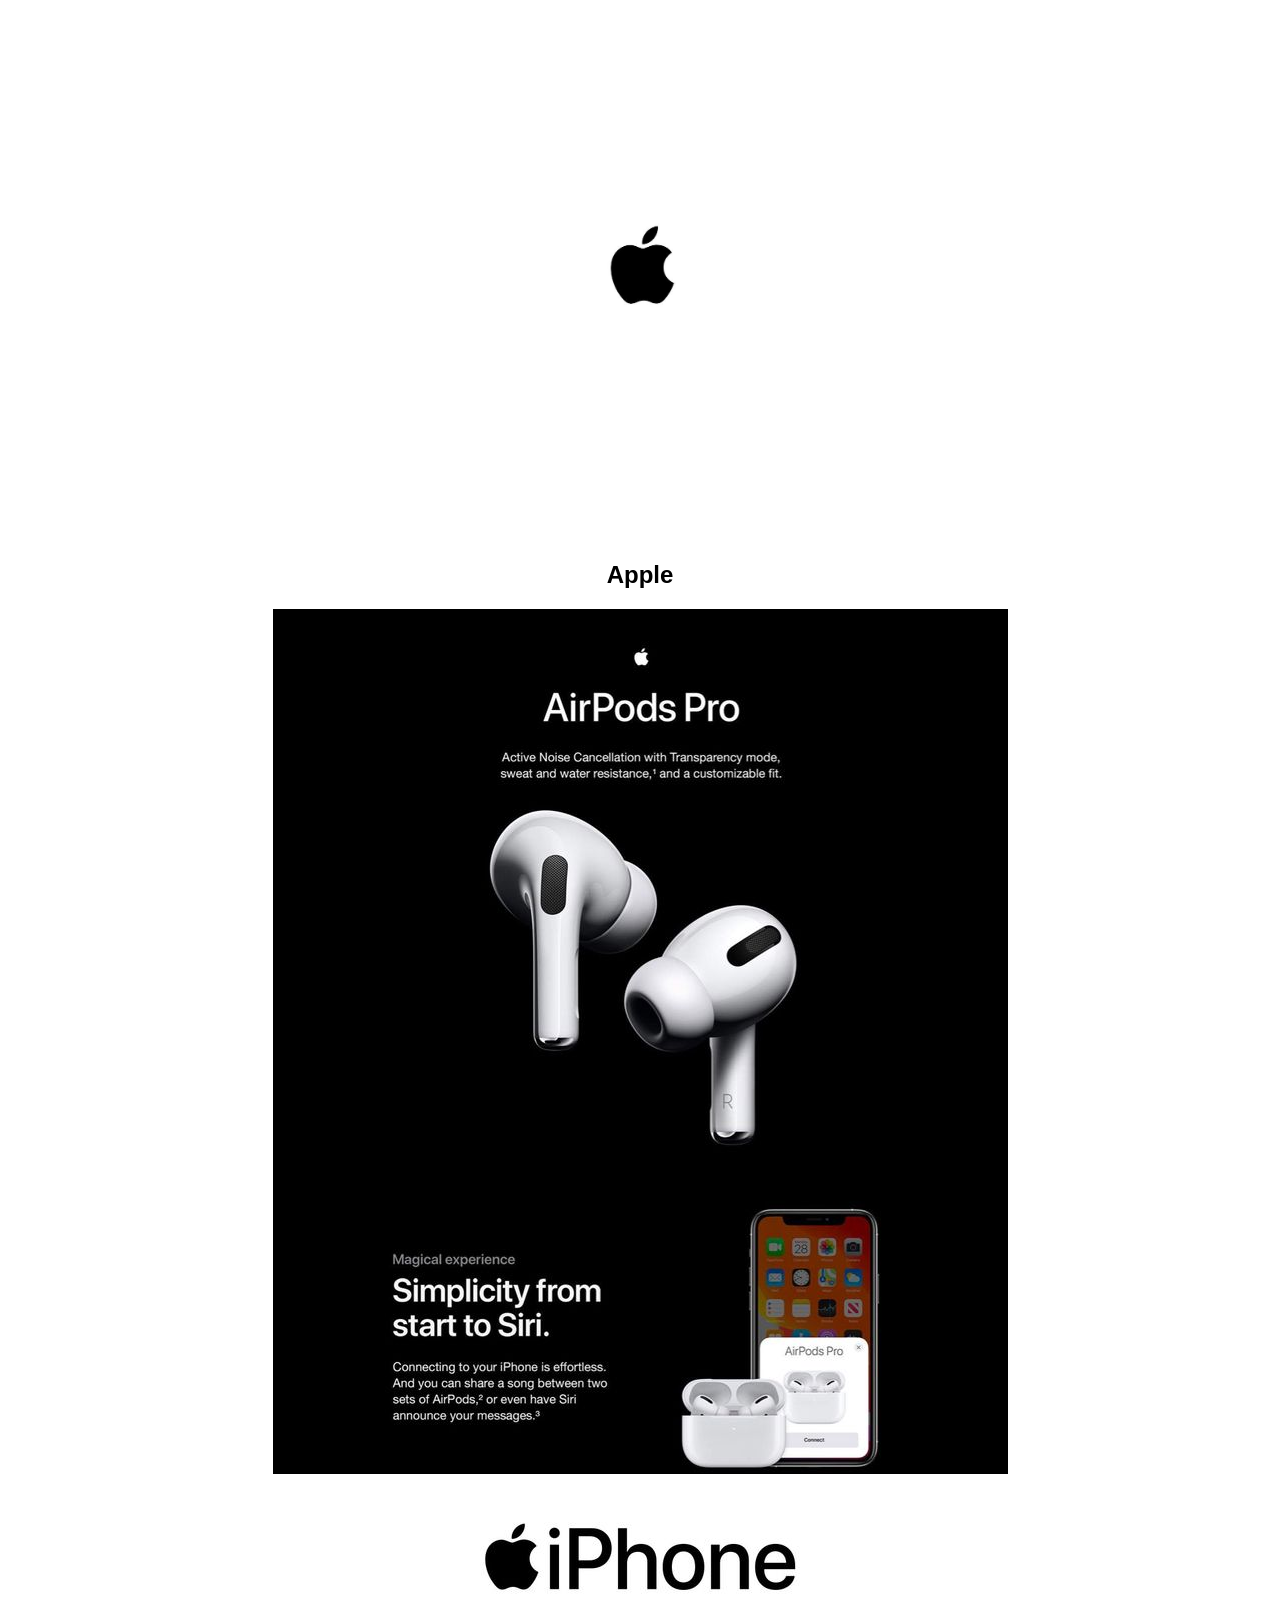
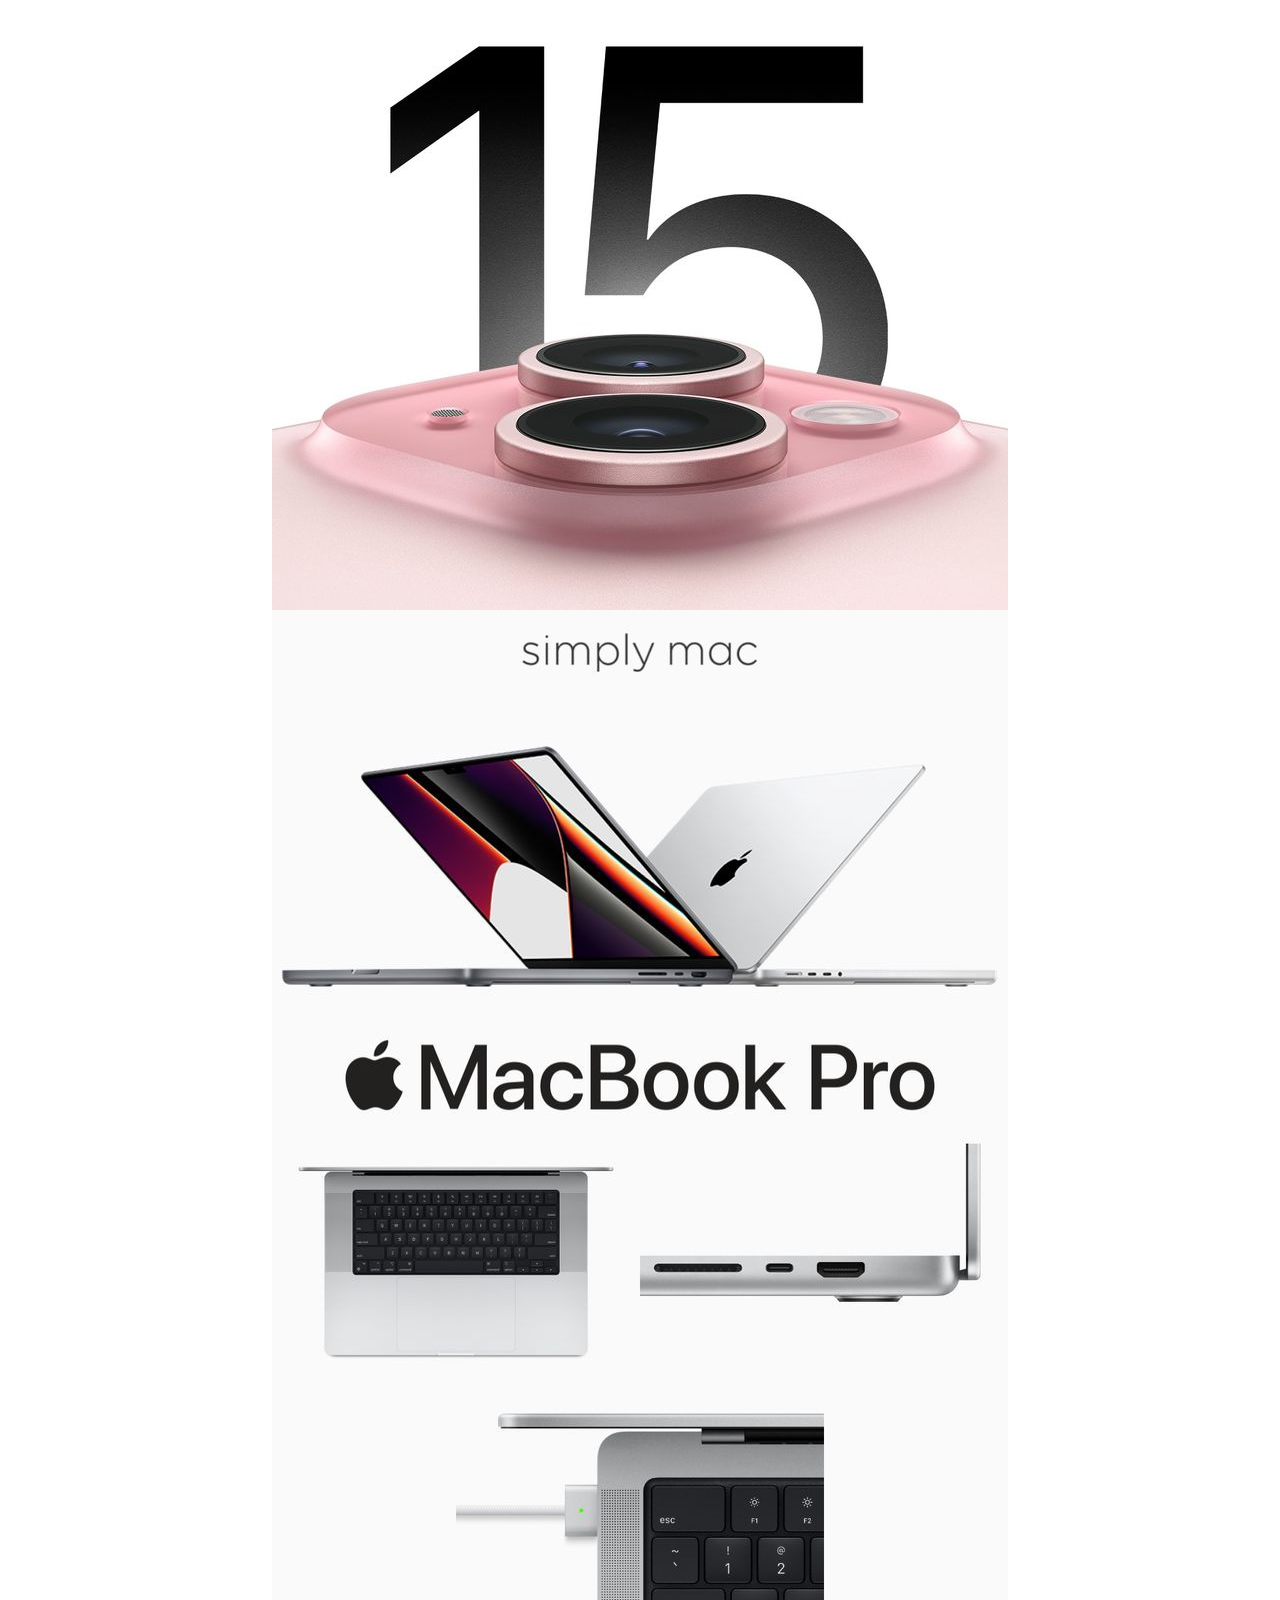
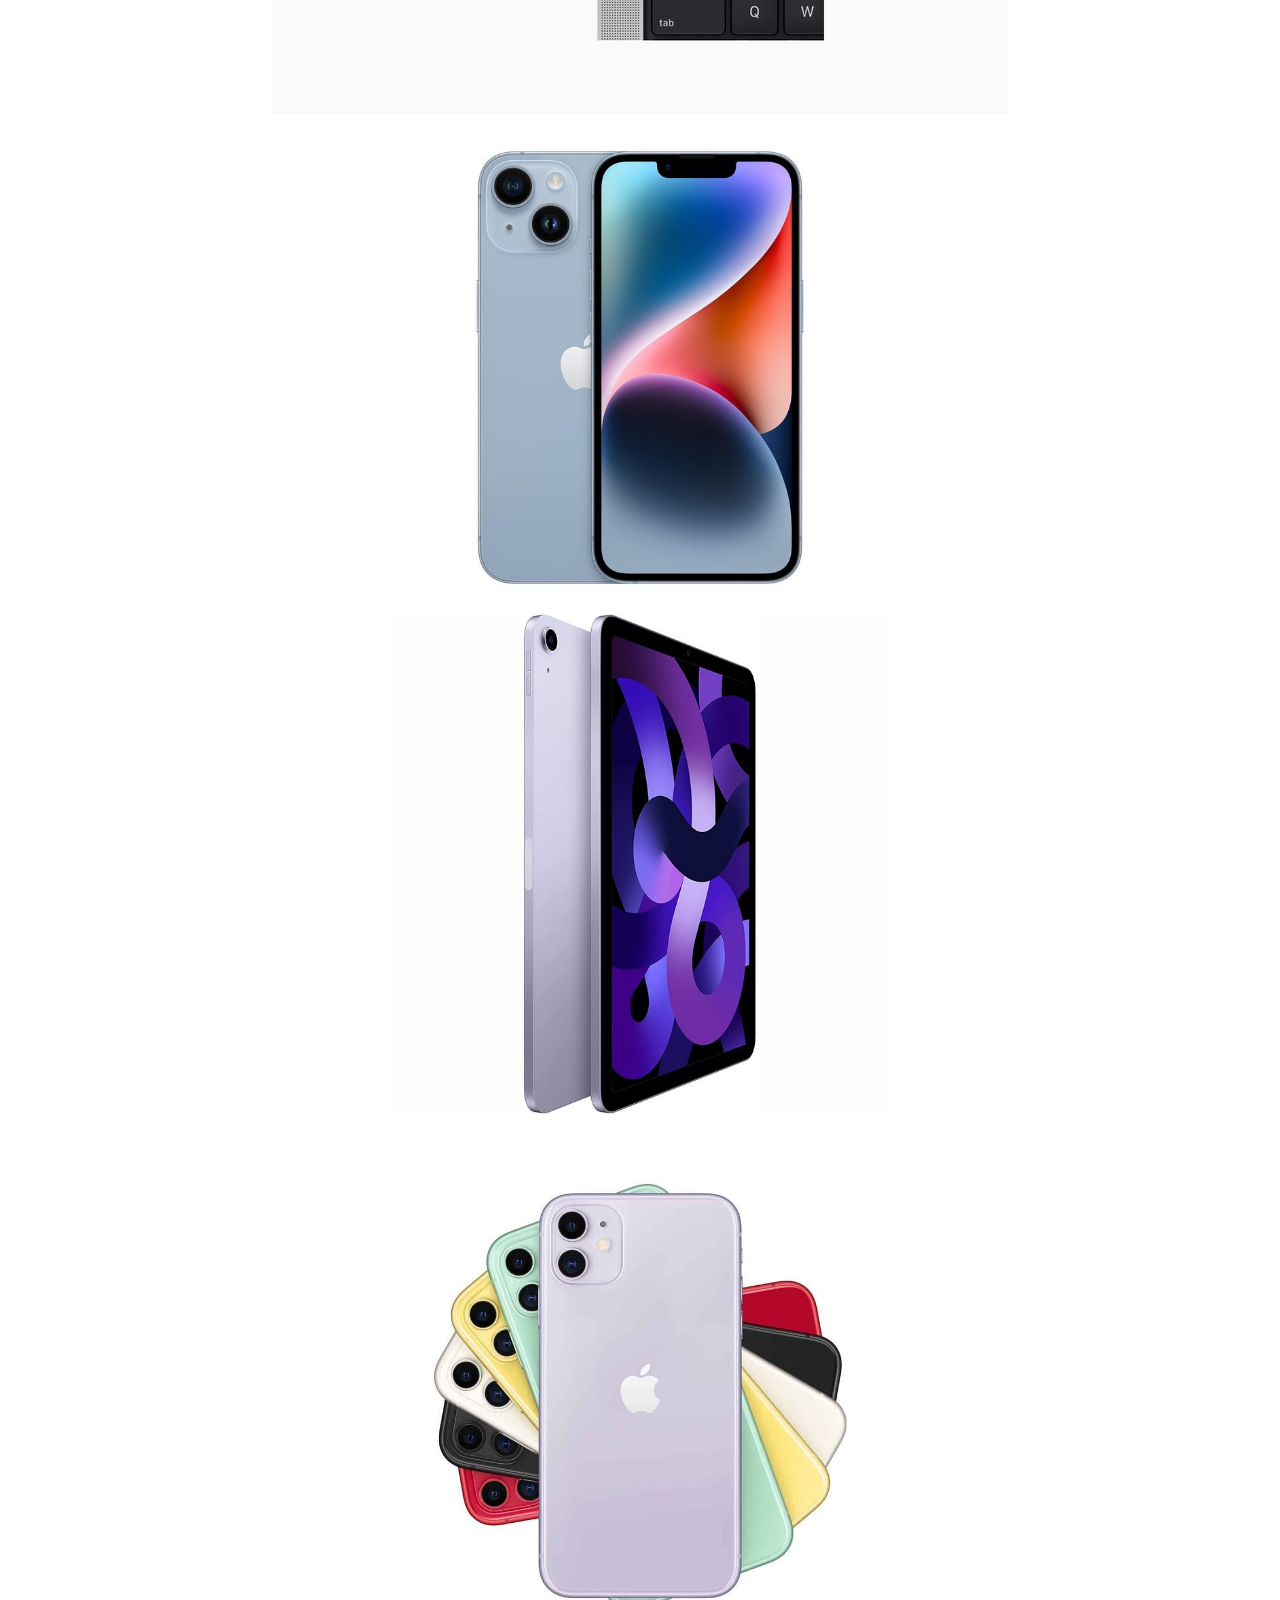
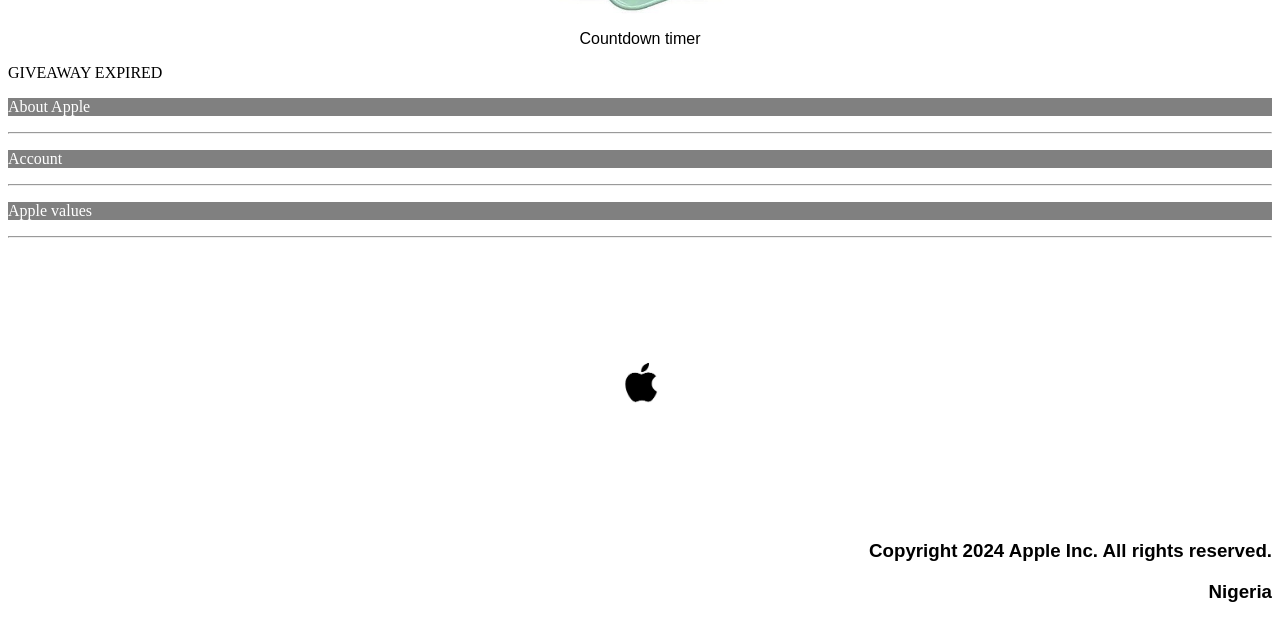
<file: countdown iphone giveaway.html>
<!DOCTYPE html>
<html lang="en">
<head>
    <meta charset="UTF-8">
    <meta name="viewport" content="width=device-width, initial-scale=1.0">
    <title>pple.ng Giveaway-Win free iPhone</title>
    <link rel="stylesheet" href="iphone.css">
   
</head>
<body >
    <div class="jpg"><img src="1.jpeg " width="300" > </div><!--group -->

  <h2>Apple</h2>

   <img src="2.jpeg">
    
  <img src="3.jpeg" >
  <img src="4.jpeg">
  <img src="5.jpeg" height="500">
  <img src="6.jpeg" height="500">
  <img src="7.jpeg" height="500">

  <p id="hhhh"> Countdown timer</p>
  <!-- Display the countdown timer in an element -->
<p id="demo"></p>

<script>
// Set the date we're counting down to
var countDownDate = new Date("feb 29, 2024 15:37:25").getTime();

// Update the count down every 1 second
var x = setInterval(function() {

  // Get today's date and time
  var now = new Date().getTime();

  // Find the distance between now and the count down date
  var distance = countDownDate - now;

  // Time calculations for days, hours, minutes and seconds
  var days = Math.floor(distance / (1000 * 60 * 60 * 24));
  var hours = Math.floor((distance % (1000 * 60 * 60 * 24)) / (1000 * 60 * 60));
  var minutes = Math.floor((distance % (1000 * 60 * 60)) / (1000 * 60));
  var seconds = Math.floor((distance % (1000 * 60)) / 1000);

  // Display the result in the element with id="demo"
  document.getElementById("demo").innerHTML = days + "Days " + hours + "Hours "
  + minutes + "Minutes " + seconds + "Seconds ";

  // If the count down is finished, write some text
  if (distance < 0) {
    clearInterval(x);
    document.getElementById("demo").innerHTML = "GIVEAWAY EXPIRED";
  }
}, 1000);
</script>


  <p style="background-color: grey;color: white;"> About Apple</p>
  <hr>
  <p style="background-color: grey;color: white">Account</p>
  <hr>
  <p style="background-color: grey;color: white" >Apple values</p>
  <hr>


  </p>
  <header>
    <nav>
        <img src="1.jpeg  "width="150" class="logo"> 
    </nav>
    </header>
    <h3> Copyright 2024 Apple Inc. All rights reserved.</h3>
    <h3 id="44"> Nigeria</h3>

</body>
</html>
</file>
<file: iphone.css>
body{
   
    background-image: url("C:\Users\HP\Downloads\download.jpeg");
    
}
h1{
    text-align: center;
    color: black;
font-family: Georgia, 'Times New Roman', Times, serif;
}


.logo{
    
    display: block;
    margin: auto;/*center logo horizontally*/
    max-width: 200px;/* adjust the size */
    height:auto;
}
h3{
    text-align: right;
    font-family: Arial, Helvetica, sans-serif;
}
img{
    display: block;
    margin: 0 auto;
}

h2{
    text-align: center;
    font-family: Arial, Helvetica, sans-serif;
}
div.jpg{
    display: block;
    margin: auto;/*center logo horizontally*/
    max-width: 300px;/* adjust the size */
    height:auto;

}
#hhhh{
    text-align: center;
    font-family: Arial, Helvetica, sans-serif;
    
}
</file>
